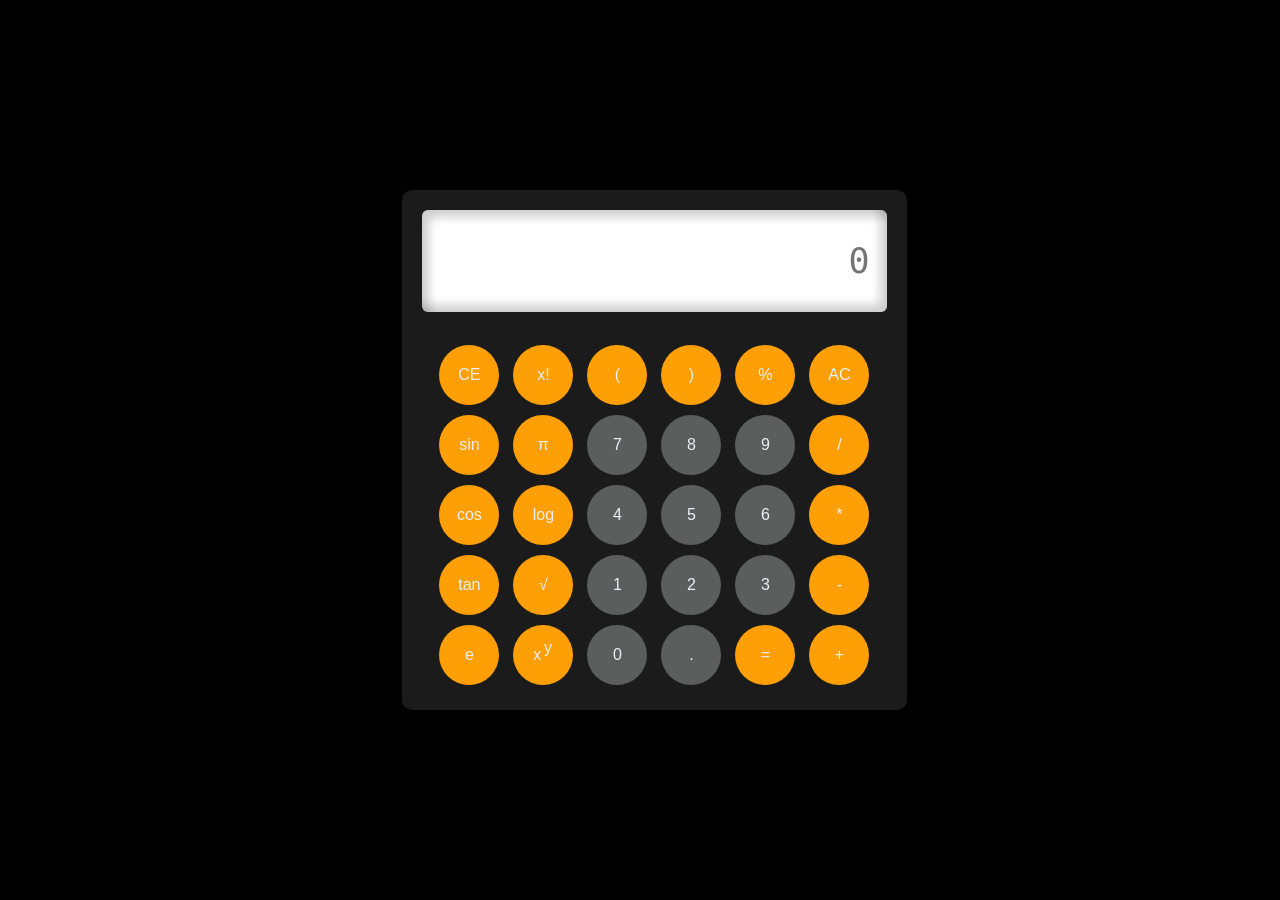
<file: index.html>
<!DOCTYPE html>
<html lang="en">
<head>
  <meta charset="UTF-8">
  <meta name="viewport" content="width=device-width, initial-scale=1.0">
  <title>Scientific Calculator</title>
  <link rel="stylesheet" href="style.css">
</head>
<body>
  <div class="container">
    <div class="display">
        <input id="screen" type="text" placeholder="0">
    </div>

    <div class="btns">
      <div class="row">
          <button id="ce" onclick="backspc()">CE</button>
          <button id="op" onclick="fact()">x!</button>
          <button id="op" class="btn">(</button>
          <button id="op" class="btn">)</button>
          <button id="op" class="btn">%</button>
          <button id="ac" onclick="screen.value=''">AC</button>
      </div>

      <div class="row">
          <button id="op" onclick="sin()">sin</button>
          <button id="op" onclick="pi()">π</button>
          <button id="num" class="btn">7</button>
          <button id="num" class="btn">8</button>
          <button id="num" class="btn">9</button>
          <button id="op" class="btn">/</button>
      </div>

      <div class="row">
          <button id="op" onclick="cos()">cos</button>
          <button id="op" onclick="log()">log</button>
          <button id="num" class="btn">4</button>
          <button id="num" class="btn">5</button>
          <button id="num" class="btn">6</button>
          <button id="op" class="btn">*</button>
      </div>

      <div class="row">
          <button id="op" onclick="tan()">tan</button>
          <button id="op" onclick="sqrt()">√</button>
          <button id="num" class="btn">1</button>
          <button id="num" class="btn">2</button>
          <button id="num" class="btn">3</button>
          <button id="op" class="btn">-</button>
      </div>

      <div class="row">
          <button id="op" onclick="e()">e</button>
          <button id="op" onclick="pow()">x <span style="position: relative; bottom: .4em; right: .1em;">y</span>
          </button>
          <button id="num" class="btn">0</button>
          <button id="num" class="btn">.</button>
          <button id="eval" onclick="screen.value=eval(screen.value)">=</button>
          <button id="op" class="btn">+</button>
      </div>
  </div>
  </div>
<script src= "script.js"></script>
</body>
</html>
</file>
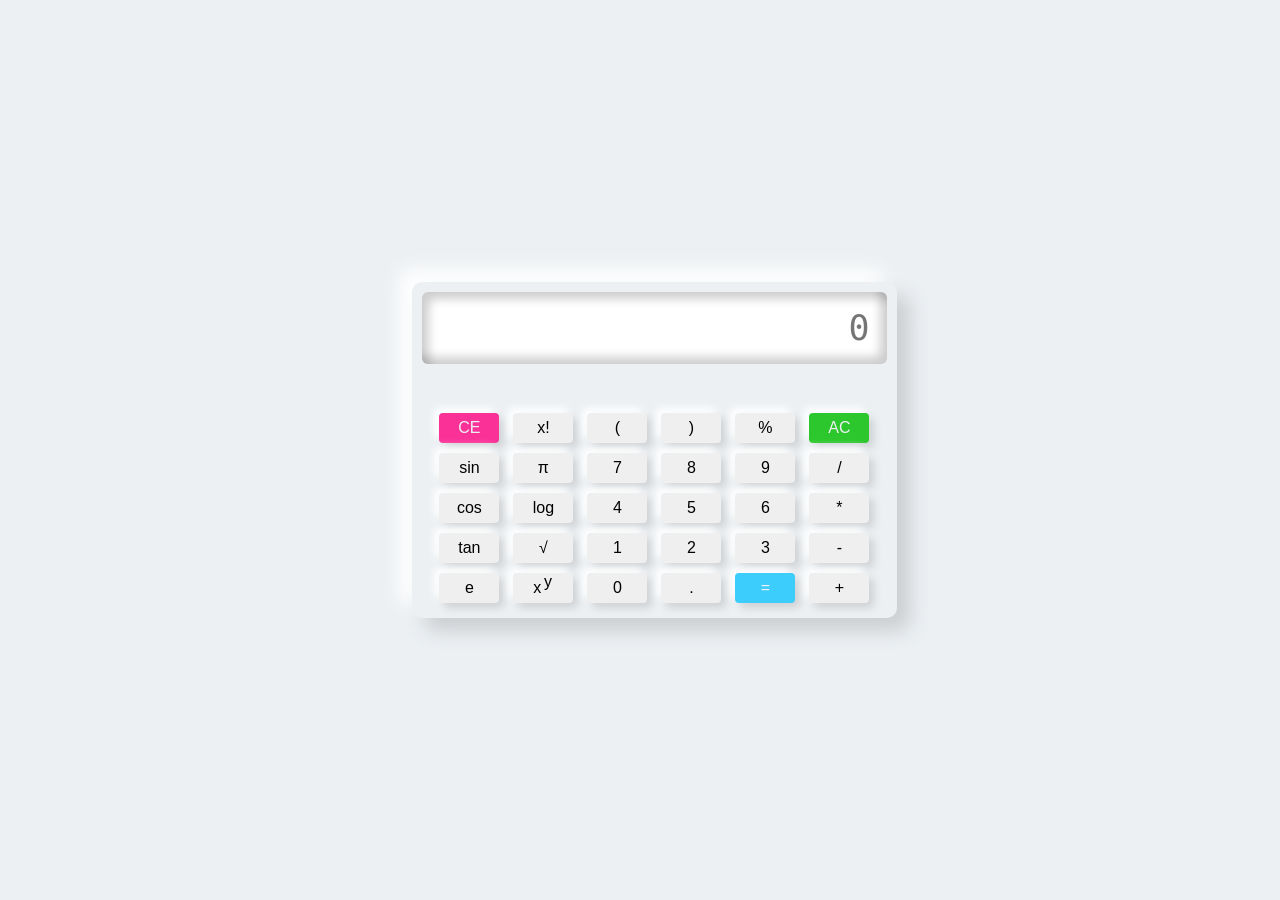
<file: calculator.html>
<!DOCTYPE html>
<html lang="en">
<head>
  <meta charset="UTF-8">
  <meta name="viewport" content="width=device-width, initial-scale=1.0">
  <title>Scientific Calculator</title>
  <link rel="stylesheet" href="calculator.css">
</head>
<body>
  <div class="container">
    <div class="display">
        <input id="screen" type="text" placeholder="0">
    </div>

    <div class="btns">
      <div class="row">
          <button id="ce" onclick="backspc()">CE</button>
          <button onclick="fact()">x!</button>
          <button class="btn">(</button>
          <button class="btn">)</button>
          <button class="btn">%</button>
          <button id="ac" onclick="screen.value=''">AC</button>
      </div>

      <div class="row">
          <button onclick="sin()">sin</button>
          <button onclick="pi()">π</button>
          <button class="btn">7</button>
          <button class="btn">8</button>
          <button class="btn">9</button>
          <button class="btn">/</button>
      </div>

      <div class="row">
          <button onclick="cos()">cos</button>
          <button onclick="log()">log</button>
          <button class="btn">4</button>
          <button class="btn">5</button>
          <button class="btn">6</button>
          <button class="btn">*</button>
      </div>

      <div class="row">
          <button onclick="tan()">tan</button>
          <button onclick="sqrt()">√</button>
          <button class="btn">1</button>
          <button class="btn">2</button>
          <button class="btn">3</button>
          <button class="btn">-</button>
      </div>

      <div class="row">
          <button onclick="e()">e</button>
          <button onclick="pow()">x <span style="position: relative; bottom: .4em; right: .1em;">y</span>
          </button>
          <button class="btn">0</button>
          <button class="btn">.</button>
          <button id="eval" onclick="screen.value=eval(screen.value)">=</button>
          <button class="btn">+</button>
      </div>
  </div>
  </div>
<script src= "calculator.js"></script>
</body>
</html>
</file>
<file: style.css>
body {
  padding: 0;
  margin: 0;
  display: flex;
  justify-content: center;
  align-items: center;
  min-height: 100vh;
  user-select: none;
  background-color: black;
}
.container {
  margin-left: 1.8em;
  padding: 20px;
  border-radius: 10px;
  background-color: rgb(27, 27, 27);
}

.row button{
  width: 60px;
  height: 60px;
  font-size: 16px;
  border: none;
  outline: none;
  margin: 5px;
  transition: .1s;
  border-radius: 50px;
}
.row button:hover {
  box-shadow: inset 5px 5px 5px rgba(16, 16, 16, 0.1),
              inset -5px -5px 5px rgba(16, 16, 16, 0.1);
}
#ce {
  background-color: #FE9F06;
  color: rgb(236, 240, 243);
}
#ac {
  background-color: #FE9F06;
  color: rgb(236, 240, 243);
}
#eval {
  background-color: #FE9F06;
  color: rgb(236, 240, 243);
}
#op {
  background-color: #FE9F06;
  color: rgb(236, 240, 243);
}

#num {
  background-color: #5C5D5D;
  color: rgb(236, 240, 243);
}
#screen {
  width: auto;
  height:100px;
  font-size: 35px;
  color: #757575;
  outline: none;
  border-style: none;
  text-align: right;
  padding-right: .5em;
  margin-bottom: .5em;
  border-radius: 6px;
  font-family: monospace;
  box-shadow: inset 7px 7px 10px rgba(16, 16, 16, 0.2),
              inset -7px -7px 10px rgba(16, 16, 16, 0.2);
}
.btns {
  width: 100%;
  margin-top: 10px;
  display: flex;
  justify-content: center;
  align-items: center;
  flex-direction: column;
}
</file>
<file: calculator.css>
body {
  padding: 0;
        margin: 0;
        display: flex;
        justify-content: center;
        align-items: center;
        min-height: 100vh;
        user-select: none;
  background-color: rgb(236, 240, 243);
}
.container {
  margin-left: 1.8em;
  padding: 10px;
  border-radius: 10px;
  box-shadow: 13px 13px 20px #cbced1,
             -13px -13px 20px #ffffff;
}

.row button{
  width: 60px;
  height: 30px;
  font-size: 16px;
  border: none;
  outline: none;
  margin: 5px;
  border-radius: 4px;
  transition: .1s;
  box-shadow: 5px 5px 8px #00000020,
            -5px -5px 8px #ffff;

}
.row button:hover {
  box-shadow: inset 5px 5px 5px rgba(16, 16, 16, 0.1),
              inset -5px -5px 5px rgba(16, 16, 16, 0.1);
}
#ce {
  background-color: #FA3298;
  color: rgb(236, 240, 243);
}
#ac {
  background-color: #2CC72C;
  color: rgb(236, 240, 243);
}
#eval {
  background-color: #3DCDFD;
  color: rgb(236, 240, 243);
}
#screen {
  width: auto;
  height: 70px;
  font-size: 35px;
  color: #757575;
  outline: none;
  border-style: none;
  text-align: right;
  padding-right: .5em;
  margin-bottom: .5em;
  border-radius: 6px;
  font-family: monospace;
  box-shadow: inset 7px 7px 10px rgba(16, 16, 16, 0.2),
              inset -7px -7px 10px rgba(16, 16, 16, 0.2);
}
.btns {
  width: 100%;
  margin-top: 1.7em;
  display: flex;
  justify-content: center;
  align-items: center;
  flex-direction: column;
}
</file>
